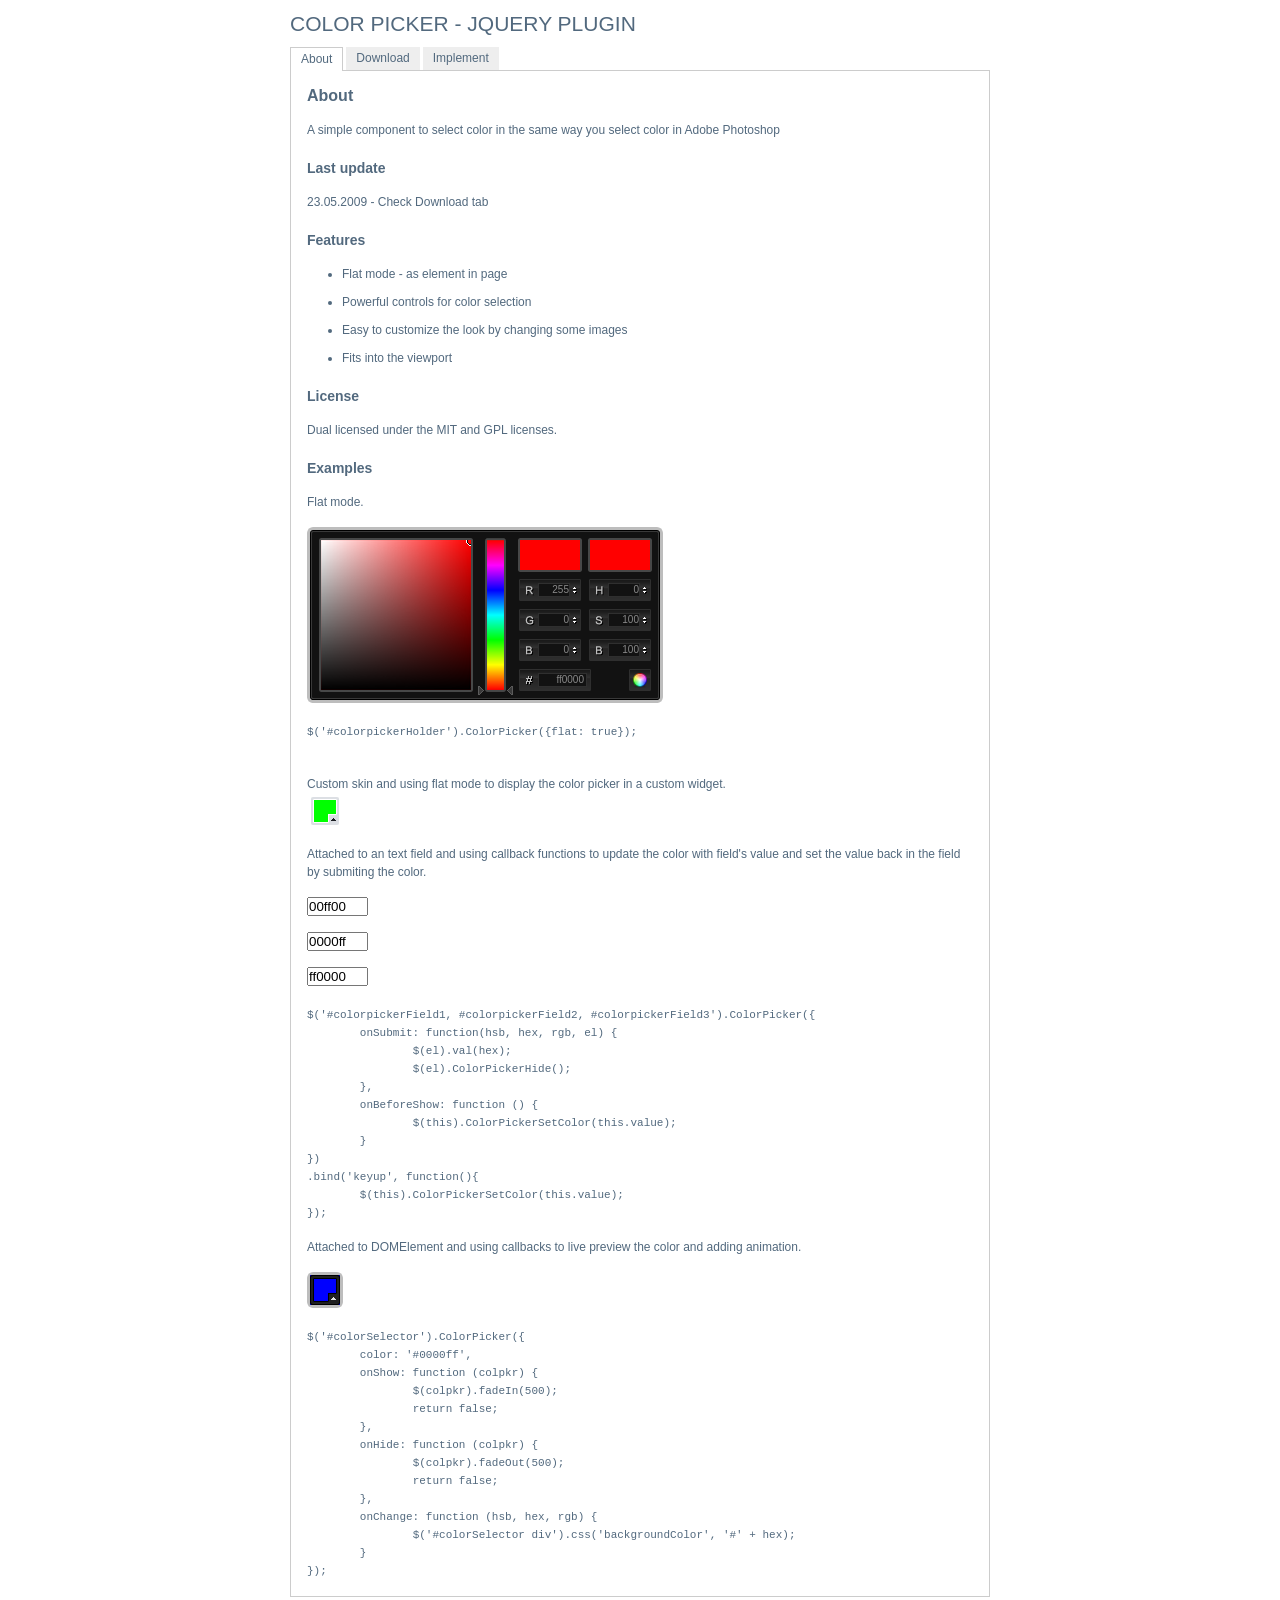
<file: lib/modules/htmlmails/colorpicker/index.html>
<!DOCTYPE html PUBLIC "-//W3C//DTD XHTML 1.0 Strict//EN" "http://www.w3.org/TR/xhtml1/DTD/xhtml1-strict.dtd">
<html xmlns="http://www.w3.org/1999/xhtml" xml:lang="en" lang="en">
<head>
	<link rel="stylesheet" href="css/colorpicker.css" type="text/css" />
    <link rel="stylesheet" media="screen" type="text/css" href="css/layout.css" />
    <title>ColorPicker - jQuery plugin</title>
	<script type="text/javascript" src="js/jquery.js"></script>
	<script type="text/javascript" src="js/colorpicker.js"></script>
    <script type="text/javascript" src="js/eye.js"></script>
    <script type="text/javascript" src="js/utils.js"></script>
    <script type="text/javascript" src="js/layout.js?ver=1.0.2"></script>
</head>
<body>
    <div class="wrapper">
        <h1>Color Picker - jQuery plugin</h1>
        <ul class="navigationTabs">
            <li><a href="#about" rel="about">About</a></li>
            <li><a href="#download" rel="download">Download</a></li>
            <li><a href="#implement" rel="implement">Implement</a></li>
        </ul>
        <div class="tabsContent">
            <div class="tab">
                <h2>About</h2>
                <p>A simple component to select color in the same way you select color in Adobe Photoshop</p>
				<h3>Last update</h3>
				<p>23.05.2009 - Check Download tab</p>
                <h3>Features</h3>
                <ul>
                    <li>Flat mode - as element in page</li>
                    <li>Powerful controls for color selection</li>
					<li>Easy to customize the look by changing some images</li>
					<li>Fits into the viewport</li>
                </ul>
				<h3>License</h3>
				<p>Dual licensed under the MIT and GPL licenses.</p>
                <h3>Examples</h3>
                <p>Flat mode.</p>
                <p id="colorpickerHolder">
                </p>
                <pre>
$('#colorpickerHolder').ColorPicker({flat: true});
                </pre>
                <p>Custom skin and using flat mode to display the color picker in a custom widget.</p>
				<div id="customWidget">
					<div id="colorSelector2"><div style="background-color: #00ff00"></div></div>
	                <div id="colorpickerHolder2">
	                </div>
				</div>

				<p>Attached to an text field and using callback functions to update the color with field's value and set the value back in the field by submiting the color.</p>
				<p><input type="text" maxlength="6" size="6" id="colorpickerField1" value="00ff00" /></p>
				<p><input type="text" maxlength="6" size="6" id="colorpickerField3" value="0000ff" /></p>
				<p><input type="text" maxlength="6" size="6" id="colorpickerField2" value="ff0000" /></p>
				<pre>$('#colorpickerField1, #colorpickerField2, #colorpickerField3').ColorPicker({
	onSubmit: function(hsb, hex, rgb, el) {
		$(el).val(hex);
		$(el).ColorPickerHide();
	},
	onBeforeShow: function () {
		$(this).ColorPickerSetColor(this.value);
	}
})
.bind('keyup', function(){
	$(this).ColorPickerSetColor(this.value);
});
</pre>
				<p>Attached to DOMElement and using callbacks to live preview the color and adding animation.</p>
				<p>
					<div id="colorSelector"><div style="background-color: #0000ff"></div></div>
				</p>
				<pre>
$('#colorSelector').ColorPicker({
	color: '#0000ff',
	onShow: function (colpkr) {
		$(colpkr).fadeIn(500);
		return false;
	},
	onHide: function (colpkr) {
		$(colpkr).fadeOut(500);
		return false;
	},
	onChange: function (hsb, hex, rgb) {
		$('#colorSelector div').css('backgroundColor', '#' + hex);
	}
});
</pre>
            </div>
            <div class="tab">
                <h2>Download</h2>
                <p><a href="colorpicker.zip">colorpicker.zip (73 kb)</a>: jQuery, Javscript files, CSS files, images, examples and instructions.</p>
                <h3>Changelog</h3>
                <dl>
					<dt>23.05.2009</dt>
					<dd>Added: close on color selection example</dd>
					<dd>Added: restore original color option</dd>
					<dd>Changed: color update on key up event</dd>
					<dd>Fixed: colorpicker hide and show methods</dd>
					<dd>Fixed: reference to options. Multiple fields with colorpickers is possible now.</dd>
					<dd>Fixed: RGB to HSB convertion</dd>
					<dt>22.08.2008</dt>
					<dd>Fixed bug: where some events were not canceled right on Safari</dd>
					<dd>Fixed bug: where teh view port was not detected right on Safari</dd>
					<dt>16-07-2008</dt>
					<dd>Fixed bug where the letter 'F' could not be typed in the Hex field</dd>
					<dd>Fixed bug where the changes on Hex field where not parsed</dd>
					<dd>Added new option 'livePreview'</dd>
					<dt>08-07-2008</dt>
					<dd>Fixed typo in the code, both JavaScript and CSS</dd>
					<dd>Changed the cursor for some elements</dd>
					<dd>Added new demo explaining how to implement custom skin</dd>
					<dt>07.07.2008</dt>
					<dd>The first release.</dd>
                </dl>
            </div>
            <div class="tab">
                <h2>Implement</h2>
                <p>Attach the Javascript and CSS files to your document. Edit CSS file and fix the paths to  images and change colors to fit your site theme.</p>
                <pre>
&lt;link rel="stylesheet" media="screen" type="text/css" href="css/colorpicker.css" /&gt;
&lt;script type="text/javascript" src="js/colorpicker.js"&gt;&lt;/script&gt;
                </pre>
                <h3>Invocation code</h3>
                <p>All you have to do is to select the elements in a jQuery way and call the plugin.</p>
                <pre>
 $('input').ColorPicker(options);
                </pre>
                <h3>Options</h3>
                <p>A hash of parameters. All parameters are optional.</p>
                <table>
                	<tr>
                		<td><strong>eventName</strong></td>
                		<td>string</td>
                		<td>The desired event to trigger the colorpicker. Default: 'click'</td>
                	</tr>
                	<tr>
                		<td><strong>color</strong></td>
                		<td>string or hash</td>
                		<td>The default color. String for hex color or hash for RGB and HSB ({r:255, r:0, b:0}) . Default: 'ff0000'</td>
                	</tr>
                	<tr>
                		<td><strong>flat</strong></td>
                		<td>boolean</td>
                		<td>Whatever if the color picker is appended to the element or triggered by an event. Default false</td>
                	</tr>
                	<tr>
                		<td><strong>livePreview</strong></td>
                		<td>boolean</td>
                		<td>Whatever if the color values are filled in the fields while changing values on selector or a field. If false it may improve speed. Default true</td>
                	</tr>
                	<tr>
                		<td><strong>onShow</strong></td>
                		<td>function</td>
                		<td>Callback function triggered when the color picker is shown</td>
                	</tr>
                	<tr>
                		<td><strong>onBeforeShow</strong></td>
                		<td>function</td>
                		<td>Callback function triggered before the color picker is shown</td>
                	</tr>
                	<tr>
                		<td><strong>onHide</strong></td>
                		<td>function</td>
                		<td>Callback function triggered when the color picker is hidden</td>
                	</tr>
                	<tr>
                		<td><strong>onChange</strong></td>
                		<td>function</td>
                		<td>Callback function triggered when the color is changed</td>
                	</tr>
                	<tr>
                		<td><strong>onSubmit</strong></td>
                		<td>function</td>
                		<td>Callback function triggered when the color it is chosen</td>
                	</tr>
                </table>
                <h3>Set color</h3>
                <p>If you want to set a new color.</p>
                <pre>$('input').ColorPickerSetColor(color);</pre>
				<p>The 'color' argument is the same format as the option color, string for hex color or hash for RGB and HSB ({r:255, r:0, b:0}).</p>
            </div>
        </div>
    </div>
</body>
More script and css style
: <a href="http://www.htmldrive.net/" title="HTML DRIVE - Free DHMTL Scripts,Jquery plugins,Javascript,CSS,CSS3,Html5 Library">www.htmldrive.net </a>

</html>
</file>
<file: lib/modules/htmlmails/colorpicker/css/colorpicker.css>
.colorpicker {
	width: 356px;
	height: 176px;
	overflow: hidden;
	position: absolute;
	background: url(../images/colorpicker_background.png);
	font-family: Arial, Helvetica, sans-serif;
	display: none;
}
.colorpicker_color {
	width: 150px;
	height: 150px;
	left: 14px;
	top: 13px;
	position: absolute;
	background: #f00;
	overflow: hidden;
	cursor: crosshair;
}
.colorpicker_color div {
	position: absolute;
	top: 0;
	left: 0;
	width: 150px;
	height: 150px;
	background: url(../images/colorpicker_overlay.png);
}
.colorpicker_color div div {
	position: absolute;
	top: 0;
	left: 0;
	width: 11px;
	height: 11px;
	overflow: hidden;
	background: url(../images/colorpicker_select.gif);
	margin: -5px 0 0 -5px;
}
.colorpicker_hue {
	position: absolute;
	top: 13px;
	left: 171px;
	width: 35px;
	height: 150px;
	cursor: n-resize;
}
.colorpicker_hue div {
	position: absolute;
	width: 35px;
	height: 9px;
	overflow: hidden;
	background: url(../images/colorpicker_indic.gif) left top;
	margin: -4px 0 0 0;
	left: 0px;
}
.colorpicker_new_color {
	position: absolute;
	width: 60px;
	height: 30px;
	left: 213px;
	top: 13px;
	background: #f00;
}
.colorpicker_current_color {
	position: absolute;
	width: 60px;
	height: 30px;
	left: 283px;
	top: 13px;
	background: #f00;
}
.colorpicker input {
	background-color: transparent;
	border: 1px solid transparent;
	position: absolute;
	font-size: 10px;
	font-family: Arial, Helvetica, sans-serif;
	color: #898989;
	top: 4px;
	right: 11px;
	text-align: right;
	margin: 0;
	padding: 0;
	height: 11px;
}
.colorpicker_hex {
	position: absolute;
	width: 72px;
	height: 22px;
	background: url(../images/colorpicker_hex.png) top;
	left: 212px;
	top: 142px;
}
.colorpicker_hex input {
	right: 6px;
}
.colorpicker_field {
	height: 22px;
	width: 62px;
	background-position: top;
	position: absolute;
}
.colorpicker_field span {
	position: absolute;
	width: 12px;
	height: 22px;
	overflow: hidden;
	top: 0;
	right: 0;
	cursor: n-resize;
}
.colorpicker_rgb_r {
	background-image: url(../images/colorpicker_rgb_r.png);
	top: 52px;
	left: 212px;
}
.colorpicker_rgb_g {
	background-image: url(../images/colorpicker_rgb_g.png);
	top: 82px;
	left: 212px;
}
.colorpicker_rgb_b {
	background-image: url(../images/colorpicker_rgb_b.png);
	top: 112px;
	left: 212px;
}
.colorpicker_hsb_h {
	background-image: url(../images/colorpicker_hsb_h.png);
	top: 52px;
	left: 282px;
}
.colorpicker_hsb_s {
	background-image: url(../images/colorpicker_hsb_s.png);
	top: 82px;
	left: 282px;
}
.colorpicker_hsb_b {
	background-image: url(../images/colorpicker_hsb_b.png);
	top: 112px;
	left: 282px;
}
.colorpicker_submit {
	position: absolute;
	width: 22px;
	height: 22px;
	background: url(../images/colorpicker_submit.png) top;
	left: 322px;
	top: 142px;
	overflow: hidden;
}
.colorpicker_focus {
	background-position: center;
}
.colorpicker_hex.colorpicker_focus {
	background-position: bottom;
}
.colorpicker_submit.colorpicker_focus {
	background-position: bottom;
}
.colorpicker_slider {
	background-position: bottom;
}
</file>
<file: lib/modules/htmlmails/colorpicker/css/layout.css>
body,div,dl,dt,dd,ul,ol,li,h1,h2,h3,h4,h5,h6,pre,form,fieldset,input,textarea,p,blockquote,th,td { 
	margin:0;
	padding:0;
}
table {
	border-collapse:collapse;
	border-spacing:0;
}
fieldset,img { 
	border:0;
}
address,caption,cite,code,dfn,em,strong,th,var {
	font-style:normal;
	font-weight:normal;
}
ol,ul {
	list-style:none;
}
caption,th {
	text-align:left;
}
h1,h2,h3,h4,h5,h6 {
	font-size:100%;
	font-weight:normal;
}
q:before,q:after {
	content:'';
}
abbr,acronym { border:0;
}
html, body {
	background-color: #fff;
	font-family: Arial, Helvetica, sans-serif;
	font-size: 12px;
	line-height: 18px;
	color: #52697E;
}
body {
	text-align: center;
	overflow: auto;
}
.wrapper {
	width: 700px;
	margin: 0 auto;
	text-align: left;
}
h1 {
	font-size: 21px;
	height: 47px;
	line-height: 47px;
	text-transform: uppercase;
}
.navigationTabs {
	height: 23px;
	line-height: 23px;
	border-bottom: 1px solid #ccc;
}
.navigationTabs li {
	float: left;
	height: 23px;
	line-height: 23px;
	padding-right: 3px;
}
.navigationTabs li a{
	float: left;
	dispaly: block;
	height: 23px;
	line-height: 23px;
	padding: 0 10px;
	overflow: hidden;
	color: #52697E;
	background-color: #eee;
	position: relative;
	text-decoration: none;
}
.navigationTabs li a:hover {
	background-color: #f0f0f0;
}
.navigationTabs li a.active {
	background-color: #fff;
	border: 1px solid #ccc;
	border-bottom: 0px solid;
}
.tabsContent {
	border: 1px solid #ccc;
	border-top: 0px solid;
	width: 698px;
	overflow: hidden;
}
.tab {
	padding: 16px;
	display: none;
}
.tab h2 {
	font-weight: bold;
	font-size: 16px;
}
.tab h3 {
	font-weight: bold;
	font-size: 14px;
	margin-top: 20px;
}
.tab p {
	margin-top: 16px;
	clear: both;
}
.tab ul {
	margin-top: 16px;
	list-style: disc;
}
.tab li {
	margin: 10px 0 0 35px;
}
.tab a {
	color: #8FB0CF;
}
.tab strong {
	font-weight: bold;
}
.tab pre {
	font-size: 11px;
	margin-top: 20px;
	width: 668px;
	overflow: auto;
	clear: both;
}
.tab table {
	width: 100%;
}
.tab table td {
	padding: 6px 10px 6px 0;
	vertical-align: top;
}
.tab dt {
	margin-top: 16px;
}

#colorSelector {
	position: relative;
	width: 36px;
	height: 36px;
	background: url(../images/select.png);
}
#colorSelector div {
	position: absolute;
	top: 3px;
	left: 3px;
	width: 30px;
	height: 30px;
	background: url(../images/select.png) center;
}
#colorSelector2 {
	position: absolute;
	top: 0;
	left: 0;
	width: 36px;
	height: 36px;
	background: url(../images/select2.png);
}
#colorSelector2 div {
	position: absolute;
	top: 4px;
	left: 4px;
	width: 28px;
	height: 28px;
	background: url(../images/select2.png) center;
}
#colorpickerHolder2 {
	top: 32px;
	left: 0;
	width: 356px;
	height: 0;
	overflow: hidden;
	position: absolute;
}
#colorpickerHolder2 .colorpicker {
	background-image: url(../images/custom_background.png);
	position: absolute;
	bottom: 0;
	left: 0;
}
#colorpickerHolder2 .colorpicker_hue div {
	background-image: url(../images/custom_indic.gif);
}
#colorpickerHolder2 .colorpicker_hex {
	background-image: url(../images/custom_hex.png);
}
#colorpickerHolder2 .colorpicker_rgb_r {
	background-image: url(../images/custom_rgb_r.png);
}
#colorpickerHolder2 .colorpicker_rgb_g {
	background-image: url(../images/custom_rgb_g.png);
}
#colorpickerHolder2 .colorpicker_rgb_b {
	background-image: url(../images/custom_rgb_b.png);
}
#colorpickerHolder2 .colorpicker_hsb_s {
	background-image: url(../images/custom_hsb_s.png);
	display: none;
}
#colorpickerHolder2 .colorpicker_hsb_h {
	background-image: url(../images/custom_hsb_h.png);
	display: none;
}
#colorpickerHolder2 .colorpicker_hsb_b {
	background-image: url(../images/custom_hsb_b.png);
	display: none;
}
#colorpickerHolder2 .colorpicker_submit {
	background-image: url(../images/custom_submit.png);
}
#colorpickerHolder2 .colorpicker input {
	color: #778398;
}
#customWidget {
	position: relative;
	height: 36px;
}
</file>
